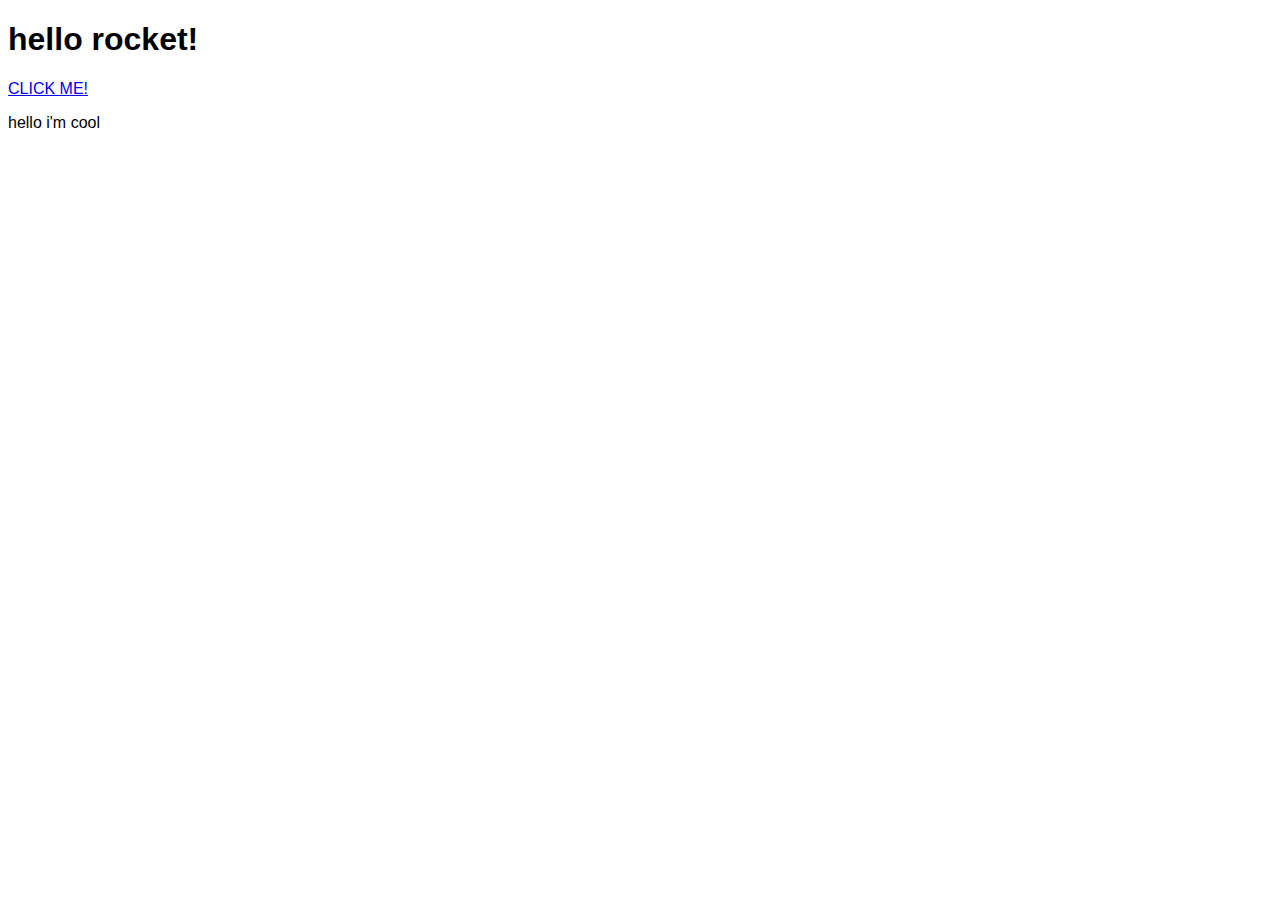
<file: index.html>
<!DOCTYPE html>
<html lang="en">
<head>
    <meta charset="UTF-8">
    <meta name="viewport" content="width=device-width, initial-scale=1.0">
    <title>rocket launcher v.1</title>
    <script type="text/javascript" src="script.js">
        </script>
    <link rel="stylesheet" type='text/css' href="rocket.css">
</head>
<body>
    <h1>hello rocket!</h1>

    <a href="rocket.html" onclick="doCoolStuff();"> CLICK ME!</a>

    <div class="cool" id="cool">
        <p>hello i'm cool</p>
    </div>



</body>
</html>
</file>
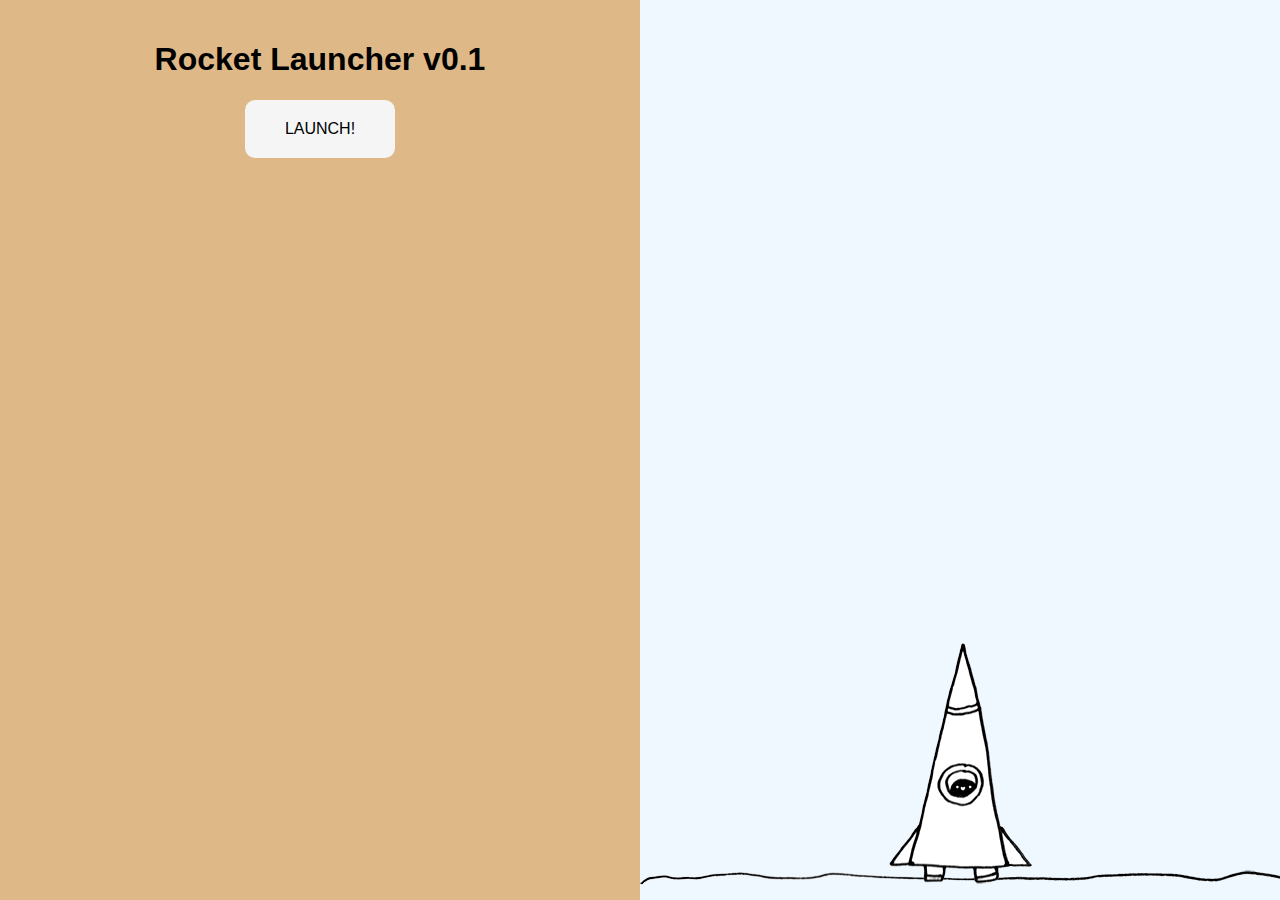
<file: rocket.html>
<!DOCTYPE html>
<html lang="en">
<head>
    <title>rocket launch sequence</title>
    <meta charset="UTF-8">
    <meta name="viewport" content="width=device-width, initial-scale=1.0">
    <link rel="stylesheet" href="rocket.css">
    <script type="text/javascript" src="rocket.js"></script>
</head>
<body class="bodystate1">

    <div class="left">
        <div class="interface state1">
            <h1>Rocket Launcher v0.1</h1>
            <a href="#" class="button" onclick="changestate(2)"> Launch!</a>
        </div>
        <div class="interface state2">
            <h1 id="countdown">10</h1>
            <a href="#" class="button" onclick="changestate(1)"> ABORT!</a>
        </div>
        <div class="interface state3">
            <h1 >LIFT OFF!</h1>
        </div>
        <div class="interface state4">
            <h1>Well Done!</h1>
            <a href="#" class="button" onclick="changestate(1)"> Again!</a>
        </div>
        <div class="interface state5">
            <h1>OHHH NOO.. Failure!</h1>
            <a href="#" class="button" onclick="changestate(1)"> Retry...</a>
        </div>

    </div>

    <div class="right">
        <div class="ground"></div>
        <div class="rocket"></div>
        <div class="nervous" id="nervous"></div>
        <div class="cantwait" id="cantwait"></div>

    </div>
    
</body>
</html>
</file>
<file: rocket.css>
.left {
position: fixed;
background-color: burlywood;
width: 50%;
height: 100%;
top: 0;
left: 0;
}

.right {
position: fixed;
background-color: aliceblue;
width: 50%;
height: 100%;
top: 0;
right: 0;

}

.interface {
    text-align: center;
    padding: 20px;

}

.ground {
    background: url(img/ground.png) no-repeat center 0;
    position: absolute;
    bottom: 10px;
    left: 0;
    width: 723px;
    height: 20px;
}

.rocket {
    position: absolute;
    left: 50%;
    bottom: -15px;
    width: 143px;
    height: 272px;
    background: url('img/rocket-state1.png') no-repeat 0 0;
    transition: bottom 10000ms;
    margin-left: -71.5px;
}

.nervous {
    position: absolute;
    bottom: 220px;
    left: 50%;
    background:url('img/nervous.png') no-repeat 0 0;
    width: 223px;
    height: 100px;
    margin-left: -180px;
    display: none;
}
.nervous.show {
    display: block;
}
.cantwait {
    background:url('img/cant-wait.png') no-repeat 0 0;
    position: absolute;
    bottom: 220px;
    left: 50%;
    width: 206px;
    height: 65px;
    margin-left: -10px;
    display: none;
}

.cantwait.show {
    display: block;
}

body.bodystate1 .rocket {
    transition: none;
}

/* rocket bg image */

body.bodystate2 .rocket {
    background-image: url('img/rocket-state2.gif');
}
body.bodystate3 .rocket, 
body.bodystate4 .rocket {
    background-image: url('img/rocket-state3.gif');
}
body.bodystate5 .rocket {
   background-image: url('img/boom.png');
   width: 209px;
   height: 200px;
   margin-left: -71,5px;

}

body.bodystate3 .rocket,
body.bodystate4 .rocket  {
    bottom: 1000px;
}

a.button {
    display: inline-block;
    background-color: whitesmoke;
    color: black;
    padding: 20px 40px;
    text-decoration: none;
    text-transform: uppercase;
    border-radius: 10px;
    transition: color 300ms;

}
a:hover {
    color: red;
}

body { 
        font-family: Arial, Helvetica, sans-serif;
}

a {}

.state1,
.state2,
.state3,
.state4,
.state5 {
    display: none;
}


body.bodystate1 .state1{display:block;}
body.bodystate2 .state2{display:block;}
body.bodystate3 .state3{display:block;}
body.bodystate4 .state4{display:block;}
body.bodystate5 .state5{display:block;}
</file>
